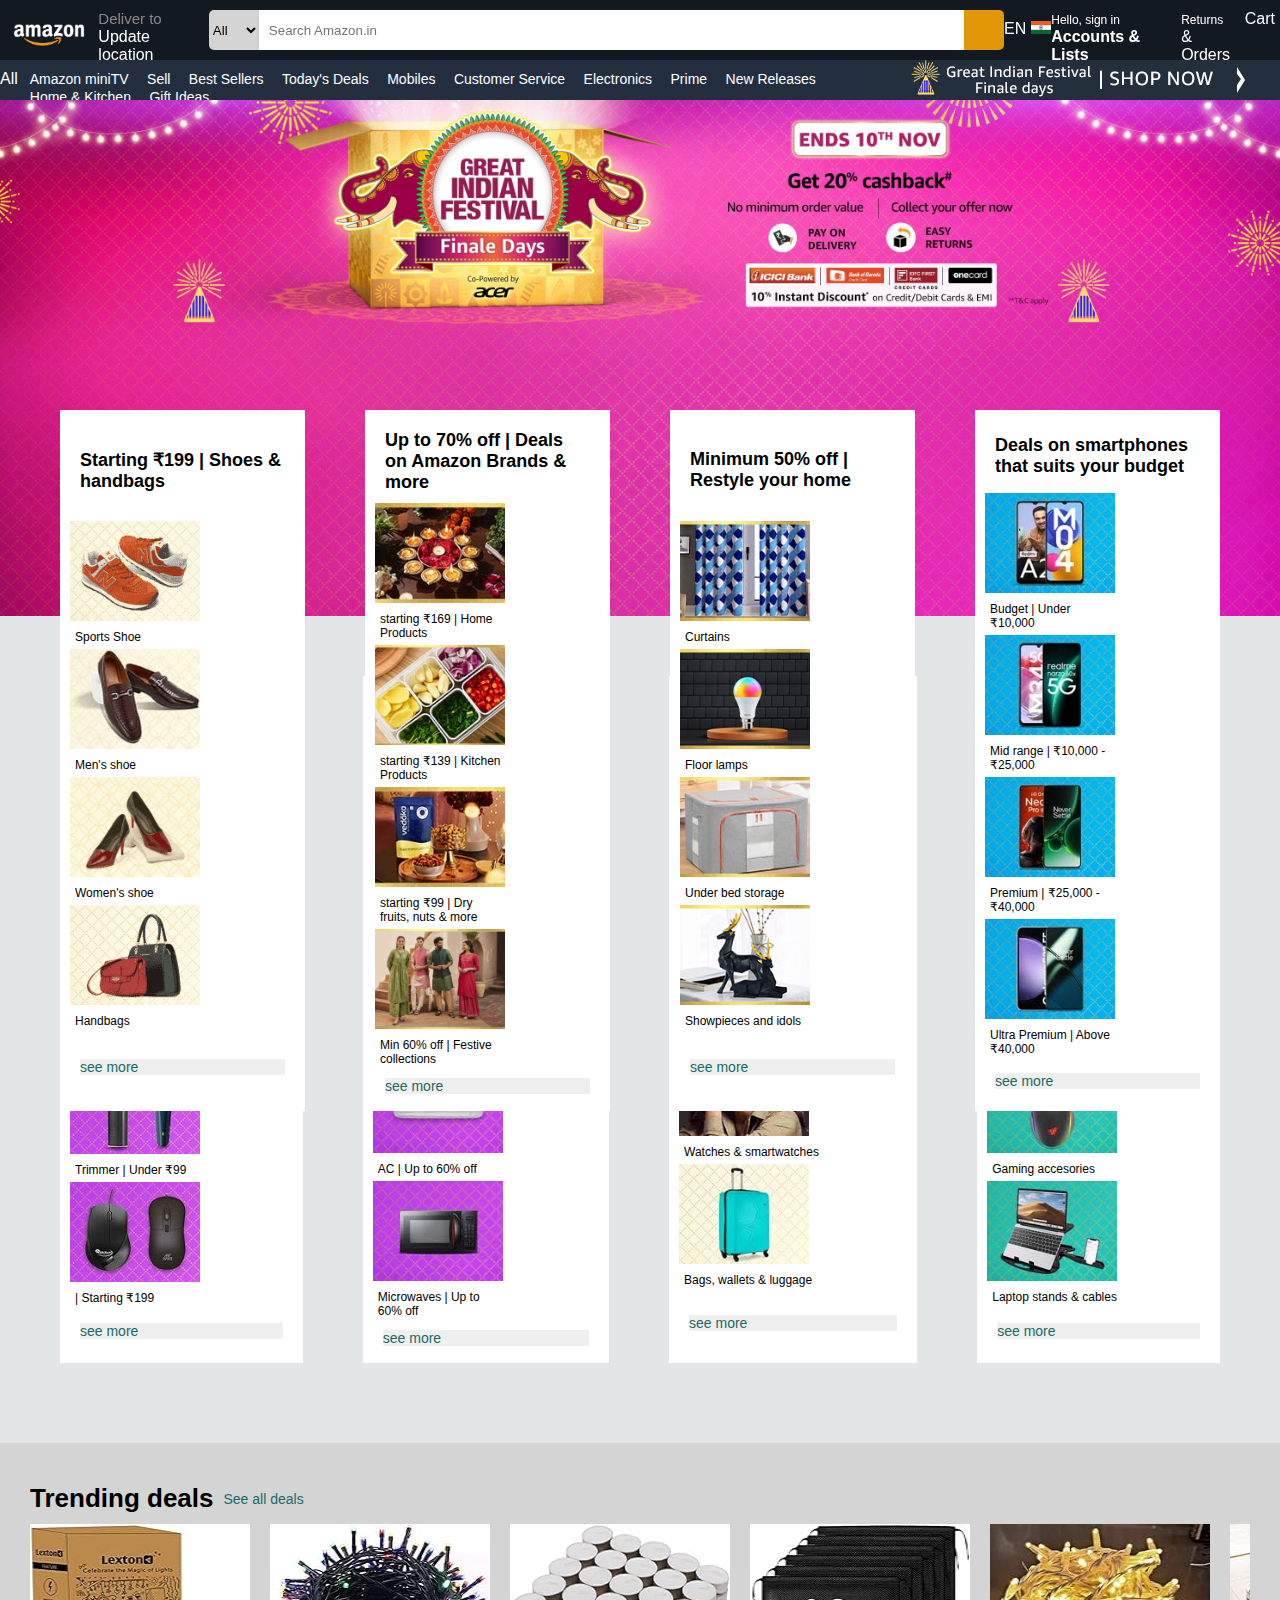
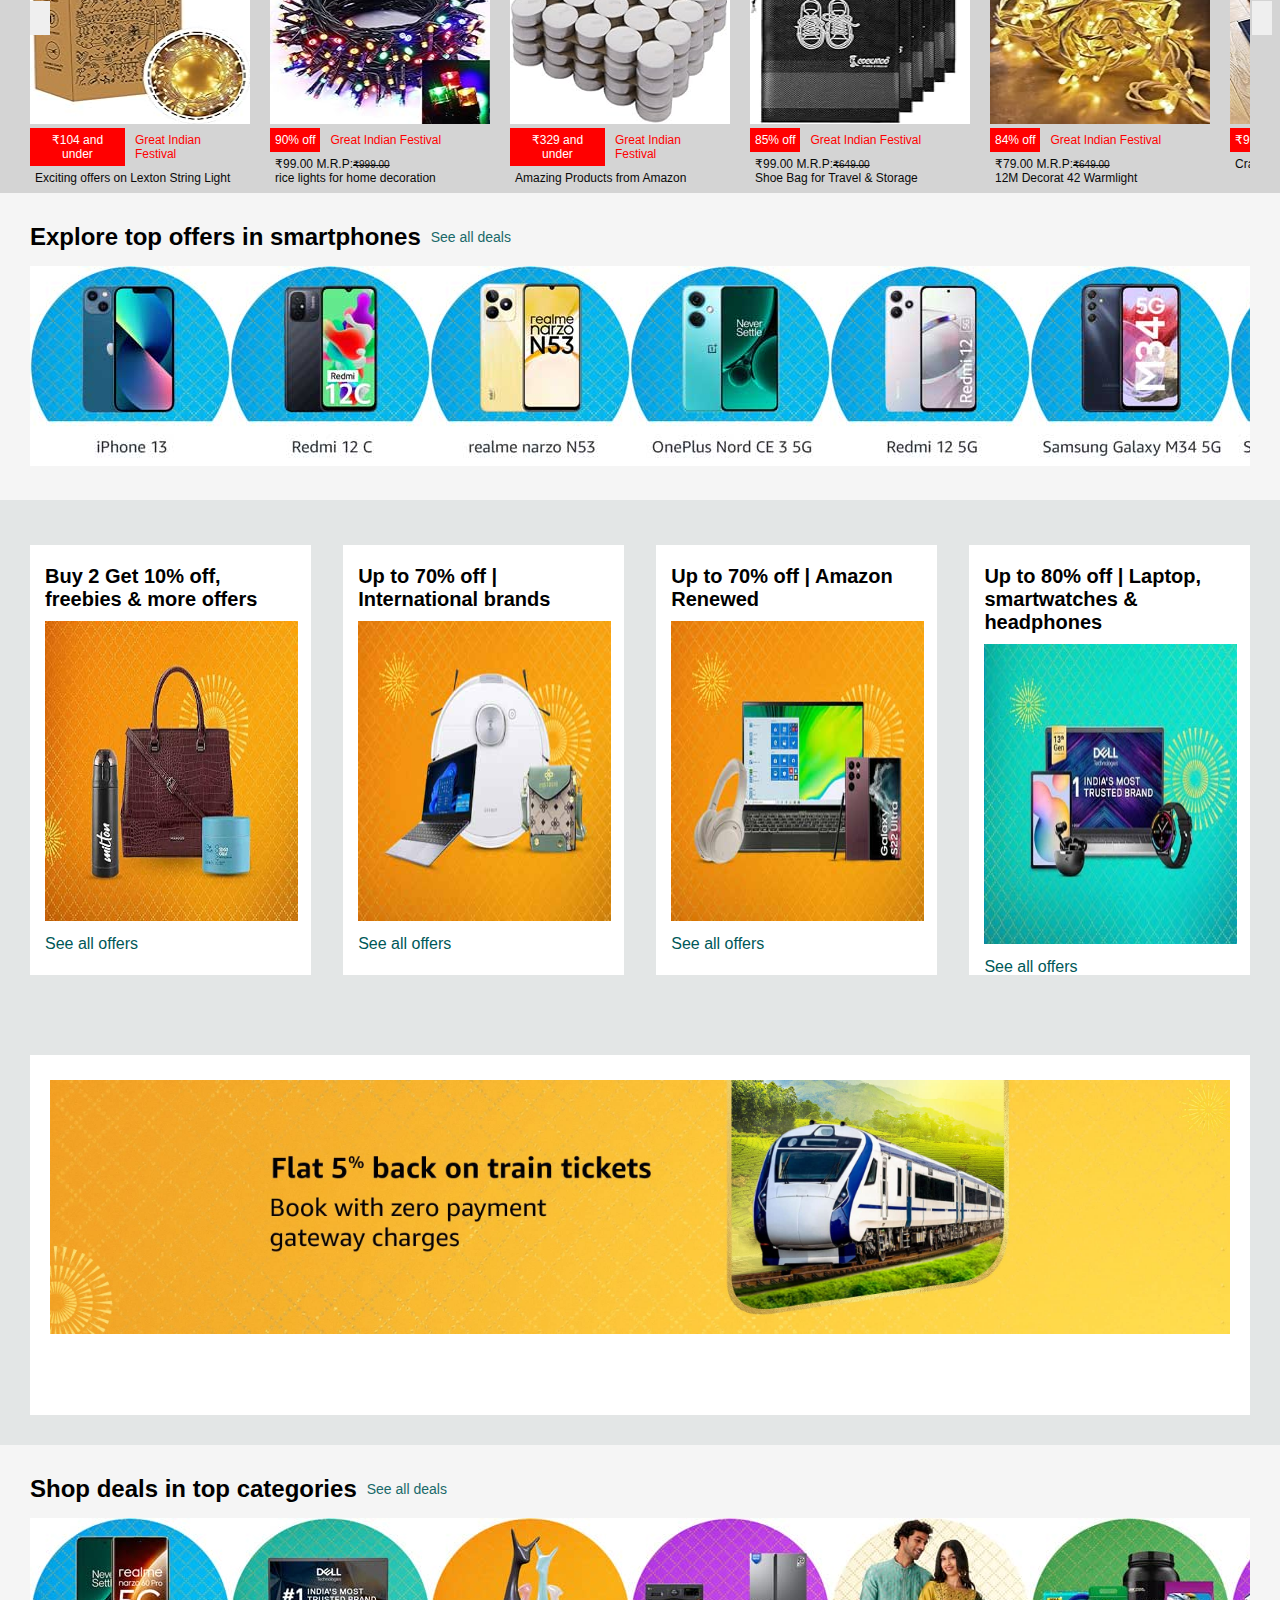
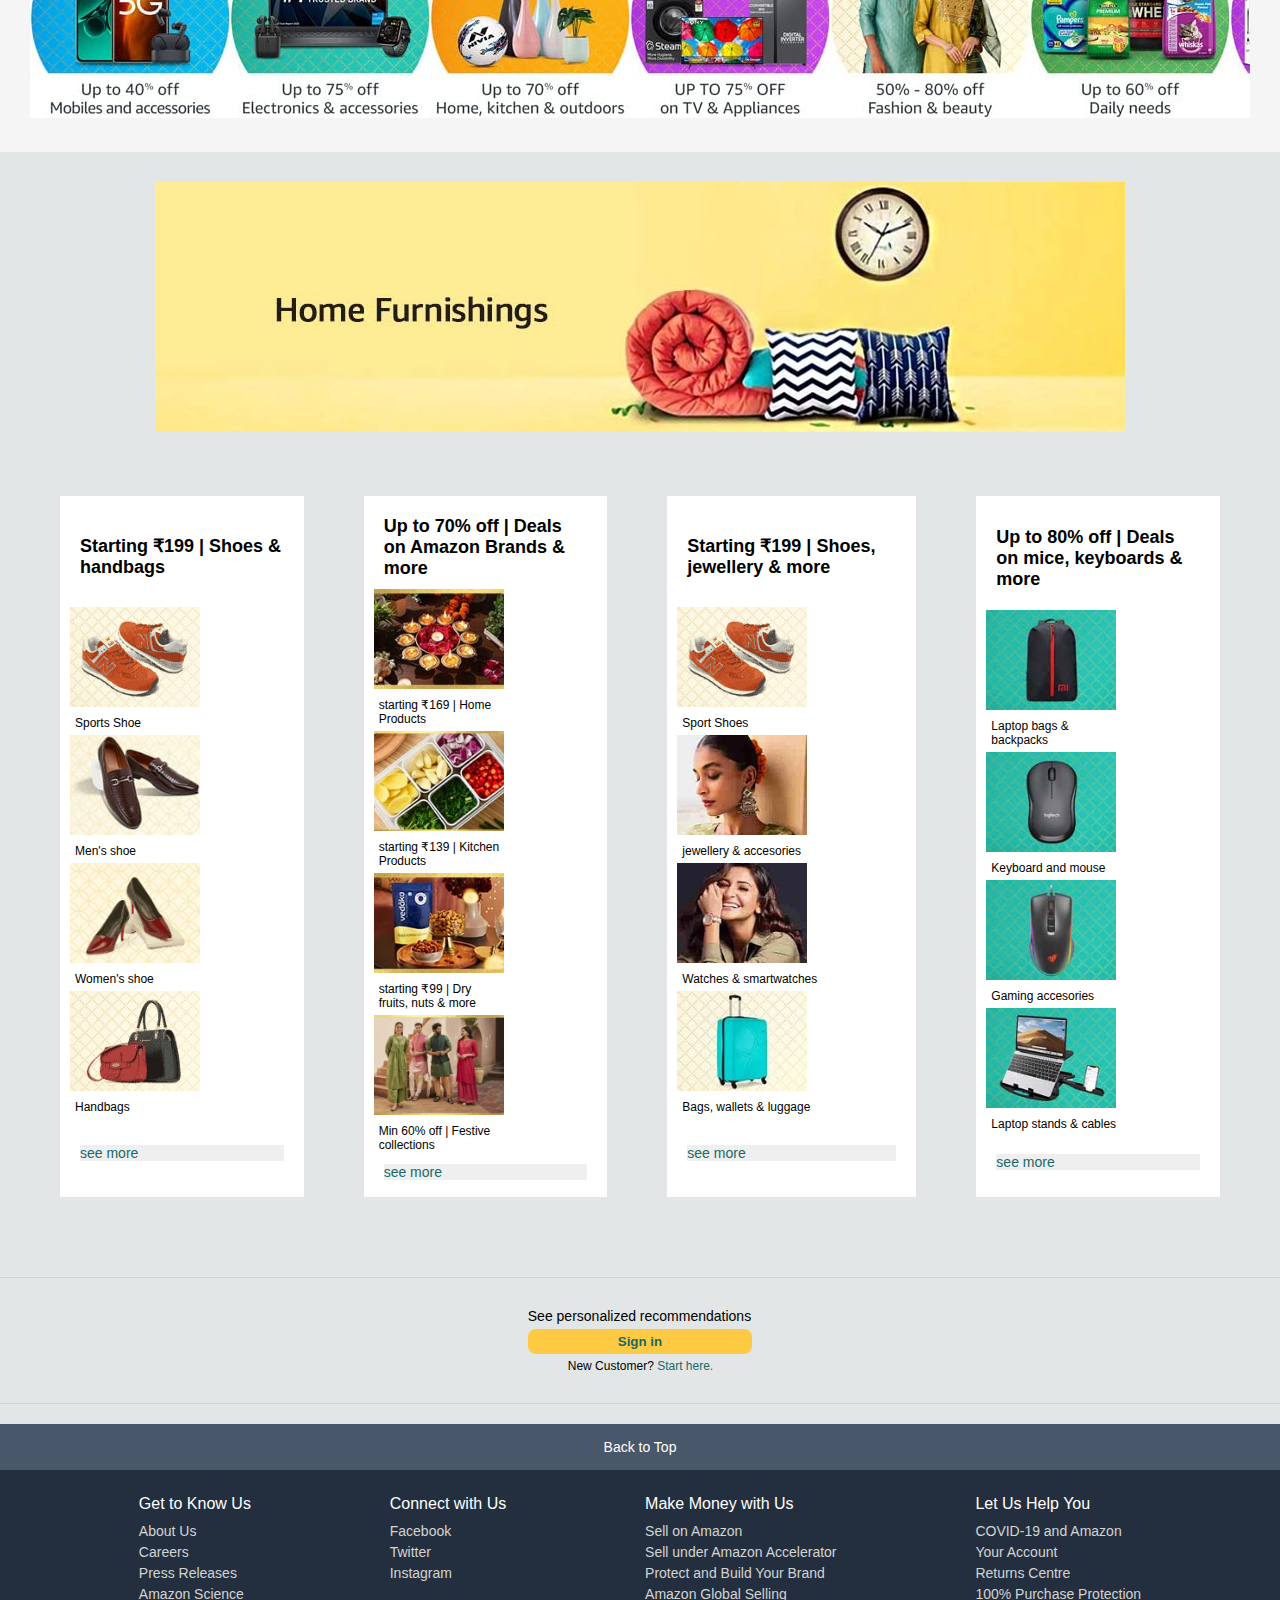
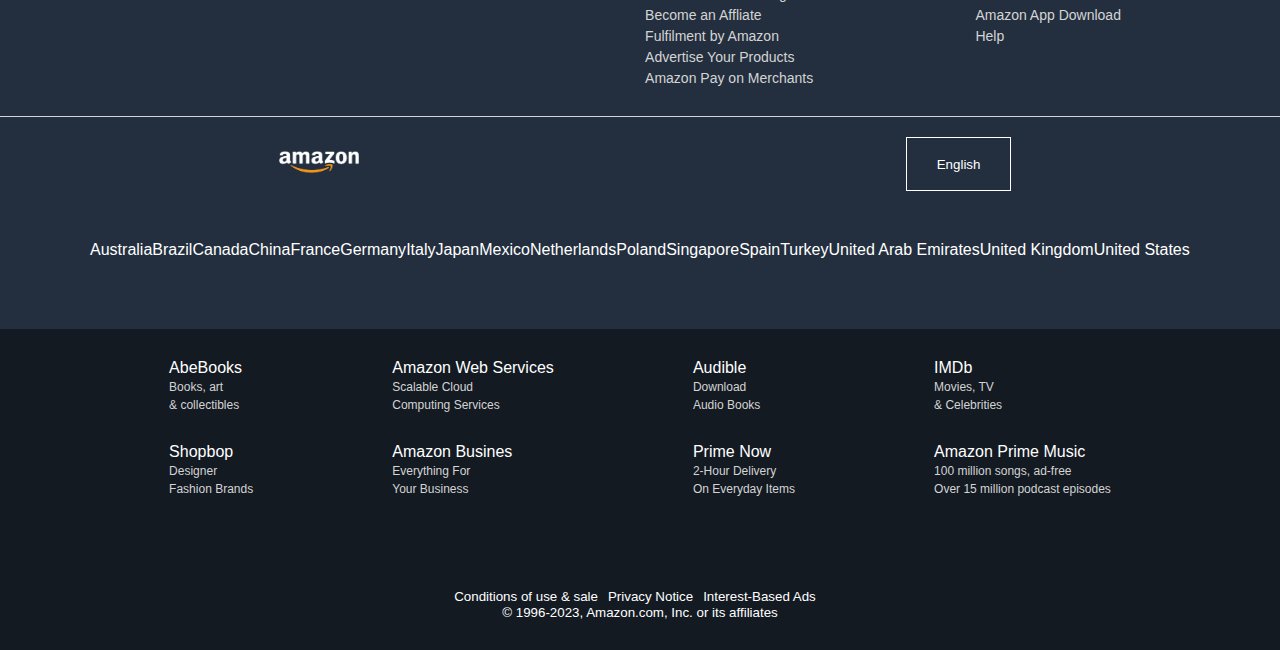
<file: index.html>
<!DOCTYPE html>
<html lang="en">
<head>
    <meta charset="UTF-8">
    <meta name="viewport" content="width=device-width, initial-scale=1.0">
    <title>Online Shopping Site in India:Shop Now</title>
    <link rel="stylesheet" href="https://cdnjs.cloudflare.com/ajax/libs/font-awesome/6.4.2/css/all.min.css" integrity="sha512-z3gLpd7yknf1YoNbCzqRKc4qyor8gaKU1qmn+CShxbuBusANI9QpRohGBreCFkKxLhei6S9CQXFEbbKuqLg0DA==" crossorigin="anonymous" referrerpolicy="no-referrer" />
    <link rel="icon" href="img/logo-favicon.png" />
    <link rel="stylesheet" href="style.css" />
 
</head>
<body>
    <header>
        <section id="header">
            <div class="header-container">
                <div class="logo border">
                    <h1><a href="#"><img src="img/amazon_logo.png" alt="Amazon Logo"/></a></h1>
                </div>
                <div class="address-container border">
                    <div class="add-icon">
                        <i class="fa-solid fa-location-dot"></i>                        
                    </div> 
                    <div>
                        <small>Deliver to</small>
                        <p>Update location</p>
                    </div>
                </div>
                <div class="search-cont">
                    <select>
                        <option>All</option>
                        <option>All Categories</option>
                        <option>Alexa Skills</option>
                        <option>Amazon Devices</option>
                        <option>Amazon Fashion</option>
                        <option>Amazon Pharmacy</option>
                        <option>Appliances</option>
                        <option>Apps & Games</option>
                        <option>Audible Audiobooks</option>
                        <option>Baby</option>
                        <option>Beauty</option>
                        <option>Books</option>
                        <option>Cars & Motorbike</option>
                        <option>Clothing & Accessories</option>
                        <option>Electronics</option>
                        <option>Furnitures</option>
                        <option>Garden & Outdoors</option>
                        <option>Gift Cards</option>
                        <option>Grocery & Gourmet Foods</option>
                        <option>Health & Personal Care</option>
                        <option>Home & Kitchen</option>
                        <option>Industrial & Scientific</option>
                        <option>Jewellery</option>
                        <option>Kindle Store</option>
                        <option>Luggage & Bags</option>
                        <option>Luxury Beauty</option>
                        <option>Movies & TV Shows</option>
                        <option>Music</option>
                        <option>Musical Instruments</option>
                        <option>Office Products</option>
                        <option>Pet Supplies</option>
                        <option>Prime Video</option>
                        <option>Shoes & Handbags</option>
                        <option>Software</option>
                        <option>Sports, Fitness & Outdoors</option>
                        <option>Subscribe & Save</option>
                        <option>Tools & Home Improvement</option>
                        <option>Tools & Games</option>
                        <option>Under ₹500</option>
                        <option>Video Games</option>
                        <option>Watches</option>
                    </select>
                    <input type="text" placeholder="Search Amazon.in" />
                    <div class="search-icon">
                        <i class="fas fa-search"></i>
                    </div>
                </div>
                <div class="lang-cont">
                    <p>EN</p>
                    <div class="lang-img">
                        <img src="img/Flag.png" alt="Indian Flag" /> <i class="fa-solid fa-caret-down"></i>
                    </div>
                </div>
                
                <div class="sign-in-cont" id="signInCont">
                    <p><span>Hello, sign in</span></p>
                    <p class="box1">Accounts & Lists <i class="fa-solid fa-caret-down"></i></p>
                </div>
                <div class="return-cont">
                    <p><span>Returns</span></p>
                    <p class="box1">& Orders</p>
                </div>
                <div class="cart-cont">
                    <i class="fa-solid fa-cart-shopping"></i>
                    <P>Cart</P>
                </div>
            </div>
        </section>
    </header>
<!-- ---------------Navbar----------------- -->
    <section id="navbar">
        <div class="wrapper">
            <div class="panel">
                <div class="panel-all" id="open_nav_sidebar">
                    <i class="fa-solid fa-bars"></i>
                    All
                </div>
                <div class="panel-ops">
                    <a href="#">Amazon miniTV</a>
                    <a href="#">Sell</a>
                    <a href="#">Best Sellers</a>
                    <a href="#">Today's Deals</a>
                    <a href="#">Mobiles</a>
                    <a href="#">Customer Service</a>
                    <a href="#">Electronics</a>
                    <a href="#">Prime</a>
                    <a href="#">New Releases</a>
                    <a href="#">Home & Kitchen</a>
                    <a href="#">Gift Ideas</a>
                </div>
                <div class="panel-img">
                    <a href="#"><img src="img/Offers.jpg" alt="Offer" /></a>
                </div>
            </div>
        </div>
    </section>
<!-- -----------------------Sidebar Navigation---------------- -->
    <div class="sidebar_nav_cont" id="sidebar_nav_cont_id">
        <div class="sidebar_left">
            <div class="sidebar_top">
                <i class="fa-solid fa-circle-user"></i>
                <h2>Hello,sign in</h2>
            </div>
            <div class="sidebar_wrap">
                <div class="sidebar_items">
                    <h2>Trending</h2>
                    <p>Best Sellers</p>
                    <p>New Releases</p>
                    <p>Movers and Shakers</p>
                </div>
                <div class="sidebar_items">
                    <h2>Digital Content And Devices</h2>
                    <p>Echo & Alex</p>
                    <p>Fire TV</p>
                    <p>Kindle E-Readers & eBooks</p>
                    <p>Audible Audiobooks</p>
                    <p>Amazon Prime Video</p>
                    <p>Amazon Prime Music</p>
                </div>
                <div class="sidebar_items">
                    <h2>Shop By Category</h2>
                    <p>Mobiles, Computers</p>
                    <p>TV, Appliances, Electronics</p>
                    <p>Men's Fashion</p>
                    <p>Women's Fashion</p>
                    <p>See All</p>
                </div>
                <div class="sidebar_items">
                    <h2>Program & Features</h2>
                    <p>Gift Cards & Mobile Recharges</p>
                    <p>Amazon Launchpad</p>
                    <p>Handloom and Handicrafts</p>
                    <p>Flight Tickets</p>
                    <p>See All</p>
                </div>
                <div class="sidebar_items">
                    <h2>Help & Settings</h2>
                    <p>Your Account</p>
                    <p>Customer Service</p>
                    <p>Sign in</p>
                </div>
            </div>
        </div>
        <button id="close_navbar">
            <i class="fa-solid fa-xmark"></i>
        </button>
    </div>

<!----------------------- hero section ------------------------>
<!-- ------------------------image slider---------------> 
    <section id="hero-sec">
        <div class="image-cont">
            <div class="image-list">
                <div class="image-item">
                    <img src="img/Background 1.jpg" alt="Background 1"/>
                </div>
                <div class="image-item">
                    <img src="img/Background 2.jpg" alt="Background 2"/>
                </div>
                <div class="image-item">
                    <img src="img/Background 3.jpg" alt="Background 3"/>
                </div>
                <div class="image-item">
                    <img src="img/Background 4.jpg" alt="Background 4"/>
                </div>
                <div class="image-item">
                    <img src="img/Background 5.jpg" alt="Background 5"/>
                </div>
                <div class="image-item">
                    <img src="img/Background 6.jpg" alt="Background 6"/>
                </div>
                <div class="image-item">
                    <img src="img/Background 7.jpg" alt="Background 7"/>
                </div>
            </div>

            <div class="img-btn">
                <button class="slider-btn" id="slide_left"><i class="fa-solid fa-chevron-left"></i></button>
                <button class="slider-btn" id="slide_right"><i class="fa-solid fa-chevron-right"></i></button>
            </div>
        </div>
    </section>

    <!-- -------------------PRODUCT SECTION---------------- -->
    <main>
    <section id="products">
        <div class="products-up">
        <div class="product-cont">
            <div class="box1">
                <h2>Starting ₹199 | Shoes & handbags</h2>
                <div class="prod_cont">
                    <div class="prod_box">
                        <img src="img/Sports Shoe.jpg" alt="Sports Shoe"/>
                        <p>Sports Shoe</p>
                    </div>
                    <div class="prod_box">
                        <img src="img/Men's Shoe.jpg" alt="Men's Shoe"/>
                        <p>Men's shoe</p>
                    </div>
                    <div class="prod_box">
                        <img src="img/Women's shoes.jpg" alt="Women's Shoe">
                        <p>Women's shoe</p>
                    </div>
                    <div class="prod_box">
                        <img src="img/Handbags.jpg" alt="HandBags"/>
                        <p>Handbags</p>
                    </div>
                </div>
                <button class="prod_btn">see more</button>
            </div>
            <div class="box1">
                <h2>Up to 70% off | Deals on Amazon Brands & more</h2>
                <div class="prod_cont">
                    <div class="prod_box">
                        <img src="img/Home Products.jpg" alt="Home Products"/>
                        <p>starting ₹169 | Home <br/> Products</p>
                    </div>
                    <div class="prod_box">
                        <img src="img/Kitchen Products.jpg" alt="Kitchen Products"/>
                        <p>starting ₹139 | Kitchen <br/> Products</p>
                    </div>
                    <div class="prod_box">
                        <img src="img/Dry Fruits.jpg" alt="Dry Fruits">
                        <p>starting ₹99 | Dry <br/> fruits, nuts & more</p>
                    </div>
                    <div class="prod_box">
                        <img src="img/Festive Collection.jpg" alt="Festive Collection"/>
                        <p>Min 60% off | Festive <br/> collections</p>
                    </div>
                </div>
                <button class="prod_btn">see more</button>
            </div>
            <div class="box1">
                <h2>Minimum 50% off | Restyle your home</h2>
                <div class="prod_cont">
                    <div class="prod_box">
                        <img src="img/Curtains.jpg" alt="Curtains"/>
                        <p>Curtains</p>
                    </div>
                    <div class="prod_box">
                        <img src="img/Floor lamps.jpg" alt="Floor lamps"/>
                        <p>Floor lamps</p>
                    </div>
                    <div class="prod_box">
                        <img src="img/under bed storage.jpg" alt="Under Bed Storage">
                        <p>Under bed storage</p>
                    </div>
                    <div class="prod_box">
                        <img src="img/Showpieces and idols.jpg" alt="Showpieces and Idols"/>
                        <p>Showpieces and idols</p>
                    </div>
                </div>
                <button class="prod_btn">see more</button>
            </div>
            <div class="box1">
                <h2>Deals on smartphones that suits your budget</h2>
                <div class="prod_cont">
                    <div class="prod_box">
                        <img src="img/Mobile1.jpg" alt="Mobile"/>
                        <p>Budget | Under <br/>₹10,000</p>
                    </div>
                    <div class="prod_box">
                        <img src="img/Mobile2.jpg" alt="Mobile"/>
                        <p>Mid range | ₹10,000 - <br/>₹25,000</p>
                    </div>
                    <div class="prod_box">
                        <img src="img/Mobile3.jpg" alt="Mobile"/>
                        <p>Premium | ₹25,000 - <br/>₹40,000</p>
                    </div>
                    <div class="prod_box">
                        <img src="img/Mobile4.jpg" alt="Mobile"/>
                        <p>Ultra Premium | Above<br/>₹40,000</p>
                    </div>
                </div>
                <button class="prod_btn">see more</button>
            </div>
        </div>
        </div>
    <!-- 2 -->
        <div class="product-cont product-Background">
            <div class="box1">
                <h2>Books, Toys, Grooming and gaming | Starting ₹99</h2>
                <div class="prod_cont">
                    <div class="prod_box">
                        <img src="img/Children book.jpg" alt="Childrens book"/>
                        <p>Childrens book |<br/> Starting ₹99</p>
                    </div>
                    <div class="prod_box">
                        <img src="img/Soft Toys.jpg" alt="Soft toys"/>
                        <p>Soft toys | Under ₹99</p>
                    </div>
                    <div class="prod_box">
                        <img src="img/Trimmer.jpg" alt="Trimmer">
                        <p>Trimmer | Under ₹99</p>
                    </div>
                    <div class="prod_box">
                        <img src="img/Accessories.jpg" alt="Gaming Accessories"/>
                        <p>| Starting ₹199</p>
                    </div>
                </div>
                <button class="prod_btn">see more</button>
            </div>
            <div class="box1">
                <h2>Up to 60% off | Top offers on home appliances</h2>
                <div class="prod_cont">
                    <div class="prod_box">
                        <img src="img/Refrigerators.jpg" alt="Refrigerators"/>
                        <p>Refrigerators | Up to <br/> 60% off</p>
                    </div>
                    <div class="prod_box">
                        <img src="img/Washing Machine.jpg" alt="Washing Machine"/>
                        <p>Washing Machine | Up to <br/> 65% off</p>
                    </div>
                    <div class="prod_box">
                        <img src="img/AC.jpg" alt="Air Conditioner">
                        <p>AC | Up to 60% off</p>
                    </div>
                    <div class="prod_box">
                        <img src="img/Oven.jpg" alt="Microwave Oven"/>
                        <p>Microwaves | Up to <br/> 60% off</p>
                    </div>
                </div>
                <button class="prod_btn">see more</button>
            </div>
            <div class="box1">
                <h2>Starting ₹199 | Shoes,<br/>jewellery & more</h2>
                <div class="prod_cont">
                    <div class="prod_box">
                        <img src="img/Sports Shoe.jpg" alt="Sports Shoe"/>
                        <p>Sport Shoes</p>
                    </div>
                    <div class="prod_box">
                        <img src="img/Jewel.jpg" alt="Jewellery"/>
                        <p>jewellery & accesories</p>
                    </div>
                    <div class="prod_box">
                        <img src="img/Watch.jpg" alt="Watch">
                        <p>Watches & smartwatches</p>
                    </div>
                    <div class="prod_box">
                        <img src="img/Trolley.jpg" alt="Bags"/>
                        <p>Bags, wallets & luggage</p>
                    </div>
                </div>
                <button class="prod_btn">see more</button>
            </div>
            <div class="box1">
                <h2>Up to 80% off | Deals on mice, keyboards & more</h2>
                <div class="prod_cont">
                    <div class="prod_box">
                        <img src="img/Laptop bag.jpg" alt="Laptop Bag"/>
                        <p>Laptop bags & <br/>backpacks</p>
                    </div>
                    <div class="prod_box">
                        <img src="img/Mouse.jpg" alt="Mouse"/>
                        <p>Keyboard and mouse</p>
                    </div>
                    <div class="prod_box">
                        <img src="img/Mouse 2.jpg" alt="Mouse"/>
                        <p>Gaming accesories</p>
                    </div>
                    <div class="prod_box">
                        <img src="img/Laptop Stand.jpg" alt="Laptop stands"/>
                        <p>Laptop stands & cables</p>
                    </div>
                </div>
                <button class="prod_btn">see more</button>
            </div>
        </div>
    </section>

    <!-- ----------------trending deals---------------- -->
    <section id="trending_deals">
        <div class="trnd_head">
            <h2>Trending deals</h2>
            <button class="trnd_btn">See all deals</button>
        </div>

        <div class="trnd_prod_cont">
            <div class="trnd_btn">
                <button id="trnd_btn_left">
                    <i class="fa-solid fa-chevron-left"></i>
                </button>
                <button id="trnd_btn_right">
                    <i class="fa-solid fa-chevron-right"></i>
                </button>
            </div>
            <div class="trnd_prod_list">
                <div class="trnd_prod_item">
                    <a href="#"><img src="img/Light.jpg" alt="Stirng Light"/></a>
                    <div class="trnd_disc">
                        <button> ₹104 and under</button>
                        <p>Great Indian Festival</p>
                    </div>
                    <p>Exciting offers on Lexton String Light</p>
                </div>
                <div class="trnd_prod_item">
                    <a href="#"><img src="img/Trnd_light 1.jpg" alt="Rice Light"/></a>
                    <div class="trnd_disc">
                        <button> 90% off</button>
                        <p>Great Indian Festival</p>
                    </div>
                    <p>₹99.00 <span>M.R.P:<small>₹999.00</small></span><br>
                        rice lights for home decoration
                    </p>
                </div>
                <div class="trnd_prod_item">
                    <a href="#"><img src="img/Trnd_candle.jpg" alt="Candle"/></a>
                    <div class="trnd_disc">
                        <button> ₹329 and under</button>
                        <p>Great Indian Festival</p>
                    </div>
                    <p>Amazing Products from Amazon</p>
                </div>
                <div class="trnd_prod_item">
                    <a href="#"><img src="img/Trnd_Shoecover.jpg" alt="Shoe Cover"/></a>
                    <div class="trnd_disc">
                        <button> 85% off</button>
                        <p>Great Indian Festival</p>
                    </div>
                    <p>₹99.00 <span>M.R.P:<small>₹649.00</small></span><br>
                        Shoe Bag for Travel & Storage
                    </p>
                </div>
                <div class="trnd_prod_item">
                    <a href="#"><img src="img/Trnd_light 2.jpg" alt="Decorative Light"/></a>
                    <div class="trnd_disc">
                        <button> 84% off</button>
                        <p>Great Indian Festival</p>
                    </div>
                    <p>₹79.00 <span>M.R.P:<small>₹649.00</small></span><br>
                        12M Decorat 42 Warmlight
                    </p>
                </div>
                <div class="trnd_prod_item">
                    <a href="#"><img src="img/Trnd_mat.jpg" alt="Floor Mat"/></a>
                    <div class="trnd_disc">
                        <button>₹99</button>
                        <p>Great Indian Festival</p>
                    </div>
                    <p>Crazy Deals on Status Door Mat</p>
                </div>
                <div class="trnd_prod_item">
                    <a href="#"><img src="img/Trnd_Rangoli.jpg" alt="Rangoli"/></a>
                    <div class="trnd_disc">
                        <button> 67% off</button>
                        <p>Great Indian Festival</p>
                    </div>
                    <p>₹199.00 <span>M.R.P:<small>₹599.00</small></span><br>
                    CraftVatika 12 Rangoli Colour Powder</p>
                </div>
                <div class="trnd_prod_item">
                    <a href="#"><img src="img/Trnd_Presto.jpg" alt="Presto"/></a>
                    <div class="trnd_disc">
                        <button> 40% off</button>
                        <p>Great Indian Festival</p>
                    </div>
                    <p>₹289.00 <span>M.R.P:<small>₹480.00</small></span><br>
                    Amazon Brand - Presto!</p>
                </div>
                <div class="trnd_prod_item">
                    <a href="#"><img src="img/Trnd_light 3.jpg" alt="Philips LEDs"/></a>
                    <div class="trnd_disc">
                        <button> 42% off</button>
                        <p>Great Indian Festival</p>
                    </div>
                    <p>₹209.00 <span>M.R.P:<small>₹360.00</small></span><br>
                    PHILIPS Starlit 12 Meter 72 LEDs</p>
                </div>
                <div class="trnd_prod_item">
                    <a href="#"><img src="img/Trnd_light 4.jpg" alt="Curtain String"/></a>
                    <div class="trnd_disc">
                        <button> 85% off</button>
                        <p>Great Indian Festival</p>
                    </div>
                    <p>₹309.00 <span>M.R.P:<small>₹1,990.00</small></span><br>
                    Quace 12 Stars Curtain String</p>
                </div>
                <div class="trnd_prod_item">
                    <a href="#"><img src="img/Trnd_Watch.jpg" alt="Smart Watch"/></a>
                    <div class="trnd_disc">
                        <button>Up to 65% 0ff</button>
                        <p>Great Indian Festival</p>
                    </div>
                    <p>Lowest Price on Fastrack Smartwatches</p>
                </div>
                <div class="trnd_prod_item">
                    <a href="#"><img src="img/Trnd_light 5.jpg" alt="Curtain Light"/></a>
                    <div class="trnd_disc">
                        <button> 83% off</button>
                        <p>Great Indian Festival</p>
                    </div>
                    <p>₹349.00 <span>M.R.P:<small>₹2,000.00</small></span><br>
                    Quace 12 Diyas Curtain Light</p>
                </div>
                <div class="trnd_prod_item">
                    <a href="#"><img src="img/Trnd_Rangoli.jpg" alt="Rangoli Powder"/></a>
                    <div class="trnd_disc">
                        <button> 74% off</button>
                        <p>Great Indian Festival</p>
                    </div>
                    <p>₹158.00 <span>M.R.P:<small>₹599.00</small></span><br>
                    Ascension Rangoli Powder</p>
                </div>
                <div class="trnd_prod_item">
                    <a href="#"><img src="img/Trnd_light 6.jpg" alt="Light"/></a>
                    <div class="trnd_disc">
                        <button> 75% off</button>
                        <p>Great Indian Festival</p>
                    </div>
                    <p>₹499.00 <span>M.R.P:<small>₹1,999.00</small></span><br>
                    Diwali Light</p>
                </div>
                <div class="trnd_prod_item">
                    <a href="#"><img src="img/Trnd_Pillow.jpg" alt="Pillow"/></a>
                    <div class="trnd_disc">
                        <button> 60% off</button>
                        <p>Great Indian Festival</p>
                    </div>
                    <p>₹329.00 <span>M.R.P:<small>₹819.00</small></span><br>
                    Recron Certified Dream Pillow</p>
                </div>
                 <div class="trnd_prod_item">
                    <a href="#"><img src="img/Trnd_light 7.jpg" alt="Light"/></a>
                    <div class="trnd_disc">
                        <button> 87% off</button>
                        <p>Great Indian Festival</p>
                    </div>
                    <p>₹251.00 <span>M.R.P:<small>₹1,999.00</small></span><br>
                    Light for home decoration </p>
                </div>
                <div class="trnd_prod_item">
                    <a href="#"><img src="img/Trnd_light 8.jpg" alt="Light"/></a>
                    <div class="trnd_disc">
                        <button> 82% off</button>
                        <p>Great Indian Festival</p>
                    </div>
                    <p>₹369.00 <span>M.R.P:<small>₹1,990.00</small></span><br>
                    Deepavali decoration light</p>
                </div>
                <div class="trnd_prod_item">
                    <a href="#"><img src="img/Trnd_Tissue.jpg" alt="Tissue"/></a>
                    <div class="trnd_disc">
                        <button> 61% off</button>
                        <p>Great Indian Festival</p>
                    </div>
                    <p>₹149.00 <span>M.R.P:<small>₹380.00</small></span><br>
                    Box Facial Tissues Pack of 4</p>
                </div>
                <div class="trnd_prod_item">
                    <a href="#"><img src="img/Trnd_Presto 2.jpg" alt="Washing Detergent"/></a>
                    <div class="trnd_disc">
                        <button> 53% off</button>
                        <p>Great Indian Festival</p>
                    </div>
                    <p>₹469.00 <span>M.R.P:<small>₹1,000.00</small></span><br>
                    Presto Total Wash Detergent</p>
                </div>
                <div class="trnd_prod_item">
                    <a href="#"><img src="img/Trnd_light 9.jpg" alt="Light"/></a>
                    <div class="trnd_disc">
                        <button> 80% off</button>
                        <p>Great Indian Festival</p>
                    </div>
                    <p>₹399.00 <span>M.R.P:<small>₹1,999.00</small></span><br>
                    Diwali lights for home decoration</p>
                </div>

            </div>
        </div>
    </section>

<!-- ----------------------offer section---------------- -->
    <section id="offer-sec">
        <div class="offer_head">
            <h2>Explore top offers in smartphones</h2>
            <button class="offr_btn">See all deals</button>
        </div>
        <div class="offr_sec_cont">
            <div class="offer_btn">
                <button id="offer_btn_left">
                    <i class="fa-solid fa-chevron-left"></i>
                </button>
                <button id="offer_btn_right">
                    <i class="fa-solid fa-chevron-right"></i>
                </button>
            </div>
            <div class="offr_img_cont">
                <div class="offer-img">
                    <a href="product.html"><img src="img/Offer_iPhone13.jpg" alt="iPhone 13"/></a>
                </div>
                <div class="offer-img">
                    <a href="#"><img src="img/Redmi 12 C.jpg" alt="Redmi 12 C"/></a>
                </div>
                <div class="offer-img">
                    <a href="#"><img src="img/Offer_realme.jpg" alt="Realme Narzo N53"/></a>
                </div>
                <div class="offer-img">
                    <a href="#"><img src="img/Offer_Oneplus.jpg" alt="OnePlus Nord CE 3 5G"/></a>
                </div>
                <div class="offer-img">
                    <a href="#"><img src="img/Offer_Redmi.jpg" alt="Redmi 12 5G"/></a>
                </div>
                <div class="offer-img">
                    <a href="#"><img src="img/Offer_Samsung1.jpg" alt="Samsung Galaxy M34 5G"/></a>
                </div>
                <div class="offer-img">
                    <a href="#"><img src="img/Offer_Samsung2.jpg" alt="Samsung Galaxy M14 5G"/></a>
                </div>
                <div class="offer-img">
                    <a href="#"><img src="img/Offer_Oneplus.2jpg.jpg" alt="OnePlus 11 5G"/></a>
                </div>
                <div class="offer-img">
                    <a href="#"><img src="img/Offer_Redmi.2jpg.jpg" alt="Redmi A2"/></a>
                </div>
                <div class="offer-img">
                    <a href="#"><img src="img/Offer_Iqoo.jpg" alt="iQOO Neo 7 Pro 5g"/></a>
                </div>
                <div class="offer-img">
                    <a href="#"><img src="img/Offer_tecno.jpg" alt="Tecno Pova 5 Pro 5g"/></a>
                </div>
                <div class="offer-img">
                    <a href="#"><img src="img/Offer_realme2.jpg" alt="Realme Narzo 60 5G"/></a>
                </div>
                <div class="offer-img">
                    <a href="#"><img src="img/Offer_Itel.jpg" alt="Itel P55 5G"/></a>
                </div>
                <div class="offer-img">
                    <a href="#"><img src="img/Offer_Lava.jpg" alt="Lava Agni 2 5G"/></a>
                </div>
                <div class="offer-img">
                    <a href="#"><img src="img/Offer_Samsung3.jpg" alt="Samsung Galaxy A34 5G"/></a>
                </div>
                <div class="offer-img">
                    <a href="#"><img src="img/Offer_Honor.jpg" alt="Honor 90 5G"/></a>
                </div>
            </div>
        </div>
    </section>

<!-- ----------------offer box---------------- -->
    <section id="shop_section">
        <div class="box1 box">
            <h2>Buy 2 Get 10% off, freebies & more offers</h2>
            <div class="box-img">
                <a href="product.html "><img src="img/box1.jpg" alt="Offer Img"/></a>
            </div>
            <p>See all offers</p>
        </div>
        <div class="box2 box">
            <h2>Up to 70% off | <br/> International brands</h2>
            <div class="box-img">
                <a href="#"><img src="img/box2.jpg" alt="Offer Img"/></a>
            </div>
            <p>See all offers</p>
        </div>
        <div class="box3 box">
            <h2>Up to 70% off | Amazon <br/> Renewed</h2>
            <div class="box-img">
                <a href="#"><img src="img/box3.jpg" alt="Offer Img"/></a>
            </div>
            <p>See all offers</p>
        </div>
        <div class="box1 box">
            <h2>Up to 80% off | Laptop, <br/> smartwatches & headphones</h2>
            <div class="box-img">
                <a href="#"><img src="img/box4.jpg" alt="Offer Img"/></a>
            </div>
            <p>See all offers</p>
        </div>
    </section>

<!-- AD -->
    <section id="ad">
        <div class="ad_cont">
            <div class="ad-img">
                <a href="product.html"><img src="img/Ad1.jpg" alt="Ad on Train Ticket Booking"></a>
            </div>
        </div>
    </section>

<!-- ------------------------offer section 2------------- -->
    <section id="offer-sec">
        <div class="offer_head">
            <h2>Shop deals in top categories</h2>
            <button class="offr_btn">See all deals</button>
        </div>
        <div class="offr_sec_cont">
            <div class="offer_btn">
                <button id="offer_btn_left2">
                    <i class="fa-solid fa-chevron-left"></i>
                </button>
                <button id="offer_btn_right2">
                    <i class="fa-solid fa-chevron-right"></i>
                </button>
            </div>
            <div class="offr_img_cont2">
                <div class="offer-img size">
                    <a href="product.html"><img src="img/offer1.jpg" alt="Eyeliner"/></a>
                </div>
                <div class="offer-img size">
                    <a href="#"><img src="img/offer2.jpg" alt="Sunscreen"/></a>
                </div>
                <div class="offer-img size">
                    <a href="#"><img src="img/offer3.jpg" alt="Mascara"/></a>
                </div>
                <div class="offer-img size">
                    <a href="#"><img src="img/offer4.jpg" alt="Sunscreen"/></a>
                </div>
                <div class="offer-img size">
                    <a href="#"><img src="img/offer5.jpg" alt="Moisturizer"/></a>
                </div>
                <div class="offer-img size">
                    <a href="#"><img src="img/offer6.jpg" alt="Lipstick"/></a>
                </div>
                <div class="offer-img size">
                    <a href="#"><img src="img/offer7.jpg" alt="Eyeliner"/></a>
                </div>
                <div class="offer-img size">
                    <a href="#"><img src="img/offer8.jpg" alt="Moisturizer"/></a>
                </div>
                <div class="offer-img size">
                    <a href="#"><img src="img/offer9.jpg" alt="Moisturizer"/></a>
                </div>
            </div>
        </div>
    </section>

<!-- -------------------AD 2------------ -->
    <section id="ad2">
        <div class="ad2_cont">
            <a href="#"><img src="img/Ad2.jpg" alt="Home Furnishing"/></a>
        </div>
    </section>

<!-- ----------------------------product2----------------- -->
    <section id="products">
        <div class="product-cont">
            <div class="box1">
                <h2>Starting ₹199 | Shoes & handbags</h2>
                <div class="prod_cont">
                    <div class="prod_box">
                        <img src="img/Sports Shoe.jpg" alt="Sports Shoe"/>
                        <p>Sports Shoe</p>
                    </div>
                    <div class="prod_box">
                        <img src="img/Men's Shoe.jpg" alt="Men's Shoe"/>
                        <p>Men's shoe</p>
                    </div>
                    <div class="prod_box">
                        <img src="img/Women's shoes.jpg" alt="Women's Shoe">
                        <p>Women's shoe</p>
                    </div>
                    <div class="prod_box">
                        <img src="img/Handbags.jpg" alt="HandBags"/>
                        <p>Handbags</p>
                    </div>
                </div>
                <button class="prod_btn">see more</button>
            </div>
            <div class="box1">
                <h2>Up to 70% off | Deals on Amazon Brands & more</h2>
                <div class="prod_cont">
                    <div class="prod_box">
                        <img src="img/Home Products.jpg" alt="Home Products"/>
                        <p>starting ₹169 | Home <br/> Products</p>
                    </div>
                    <div class="prod_box">
                        <img src="img/Kitchen Products.jpg" alt="Kitchen Products"/>
                        <p>starting ₹139 | Kitchen <br/> Products</p>
                    </div>
                    <div class="prod_box">
                        <img src="img/Dry Fruits.jpg" alt="Dry Fruits">
                        <p>starting ₹99 | Dry <br/> fruits, nuts & more</p>
                    </div>
                    <div class="prod_box">
                        <img src="img/Festive Collection.jpg" alt="Festive Collection"/>
                        <p>Min 60% off | Festive <br/> collections</p>
                    </div>
                </div>
                <button class="prod_btn">see more</button>
            </div>
            <div class="box1">
                <h2>Starting ₹199 | Shoes,<br/>jewellery & more</h2>
                <div class="prod_cont">
                    <div class="prod_box">
                        <img src="img/Sports Shoe.jpg" alt="Sports Shoe"/>
                        <p>Sport Shoes</p>
                    </div>
                    <div class="prod_box">
                        <img src="img/Jewel.jpg" alt="Jewellery"/>
                        <p>jewellery & accesories</p>
                    </div>
                    <div class="prod_box">
                        <img src="img/Watch.jpg" alt="Watch">
                        <p>Watches & smartwatches</p>
                    </div>
                    <div class="prod_box">
                        <img src="img/Trolley.jpg" alt="Bags"/>
                        <p>Bags, wallets & luggage</p>
                    </div>
                </div>
                <button class="prod_btn">see more</button>
            </div>
            <div class="box1">
                <h2>Up to 80% off | Deals on mice, keyboards & more</h2>
                <div class="prod_cont">
                    <div class="prod_box">
                        <img src="img/Laptop bag.jpg" alt="Laptop Bag"/>
                        <p>Laptop bags & <br/>backpacks</p>
                    </div>
                    <div class="prod_box">
                        <img src="img/Mouse.jpg" alt="Mouse"/>
                        <p>Keyboard and mouse</p>
                    </div>
                    <div class="prod_box">
                        <img src="img/Mouse 2.jpg" alt="Mouse"/>
                        <p>Gaming accesories</p>
                    </div>
                    <div class="prod_box">
                        <img src="img/Laptop Stand.jpg" alt="Laptop stands"/>
                        <p>Laptop stands & cables</p>
                    </div>
                </div>
                <button class="prod_btn">see more</button>
            </div>
        </div>
    </section> 

<!-- sign in section -->
    <section id="signin_sec">
        <div class="signin_cont">
            <h3>See personalized recommendations</h3>
            <button><a href="signinpage.html">Sign in</a></button>
            <h4>New Customer? <a href="registration.html">Start here.</a></h4>
        </div>
    </section>
<!-- ----------------------Footer Section--------- -->
    <footer>
        <div class="foot-panel1">
            <a>Back to Top</a>
        </div>
        <div class="foot-panel2">
            <ul>
                <p>Get to Know Us</p>
                <a href="#">About Us</a>
                <a href="#">Careers</a>
                <a href="#">Press Releases</a>
                <a href="#">Amazon Science</a>
            </ul>
            <ul>
                <p>Connect with Us</p>
                <a href="#">Facebook</a>
                <a href="#">Twitter</a>
                <a href="#">Instagram</a>
            </ul>
            <ul>
                <p>Make Money with Us</p>
                <a href="#">Sell on Amazon</a>
                <a href="#">Sell under Amazon Accelerator</a>
                <a href="#">Protect and Build Your Brand</a>
                <a href="#">Amazon Global Selling</a>
                <a href="#">Become an Affliate</a>
                <a href="#">Fulfilment by Amazon</a>
                <a href="#">Advertise Your Products</a>
                <a href="#">Amazon Pay on Merchants</a>
            </ul>
            <ul>
                <p>Let Us Help You</p>
                <a href="#">COVID-19 and Amazon</a>
                <a href="#">Your Account</a>
                <a href="#">Returns Centre</a>
                <a href="#">100% Purchase Protection</a>
                <a href="#">Amazon App Download</a>
                <a href="#">Help</a>
            </ul>
        </div>
        <div class="foot-panel3">
            <div class="panel3-top">
                <div class="logo"><img src="img/amazon_logo.png" alt="Logo"/></div>
                <button><i class="fa-solid fa-globe"></i> English</button>
            </div>
            <div class="panel3-bot">
                <ul>
                    <li><a href="#">Australia</a></li>
                    <li><a href="#">Brazil</a></li>
                    <li><a href="#">Canada</a></li>
                    <li><a href="#">China</a></li>
                    <li><a href="#">France</a></li>
                    <li><a href="#">Germany</a></li>
                    <li><a href="#">Italy</a></li>
                    <li><a href="#">Japan</a></li>
                    <li><a href="#">Mexico</a></li>
                    <li><a href="#">Netherlands</a></li>
                    <li><a href="#">Poland</a></li>
                    <li><a href="#">Singapore</a></li>
                    <li><a href="#">Spain</a></li>
                    <li><a href="#">Turkey</a></li>
                    <li><a href="#">United Arab Emirates</a></li>
                    <li><a href="#">United Kingdom</a></li>
                    <li><a href="#">United States</a></li>
                </ul>
            </div>
        </div>
        <div class="foot-panel4">
            <div class="foot-box">
                <div class="foot-box1">
                    <ul>
                        <p><a href="#">AbeBooks <br/>
                            <small>Books, art <br/>
                            & collectibles</small></a>
                        </p>
                    </ul>
                    <ul>
                        <p><a href="#">Shopbop <br/>
                            <small>Designer <br/>
                            Fashion Brands</small></a>
                        </p>
                    </ul>
                </div>
                <div class="foot-box2">
                    <ul>
                        <p><a href="#">Amazon Web Services <br/>
                            <small>Scalable Cloud <br/>
                            Computing Services</small></a>
                        </p>
                    </ul>
                    <ul>
                        <p><a href="#">Amazon Busines <br/>
                            <small>Everything For <br/>
                            Your Business</small></a>
                        </p>
                    </ul>
                </div>
                <div class="foot-box3">
                    <ul>
                        <p><a href="#">Audible <br/>
                            <small>Download <br/>
                            Audio Books</small></a>
                        </p>
                    </ul>
                    <ul>
                        <p><a href="#">Prime Now <br/>
                            <small>2-Hour Delivery <br/>
                            On Everyday Items</small></a>
                        </p>
                    </ul>
                </div>
                <div class="foot-box4">
                    <ul>
                        <p><a href="#">IMDb <br/>
                            <small>Movies, TV <br/>
                            & Celebrities</small></a>
                        </p>
                    </ul>
                    <ul>
                        <p><a href="#">Amazon Prime Music <br/>
                            <small>100 million songs, ad-free <br/>
                            Over 15 million podcast episodes</small></a>
                        </p>
                    </ul>
                </div>
            </div>
        </div>
        <div class="foot-panel5">
            <ul>
                <li><a href="#">Conditions of use & sale</a></li>
                <li><a href="#">Privacy Notice</a></li>
                <li><a href="#">Interest-Based Ads</a></li>
            </ul>
            <p>© 1996-2023, Amazon.com, Inc. or its affiliates</p>
        </div>
    </footer>
</main>
    <script src="amazon.js"></script> 
</body>
</html>
</file>
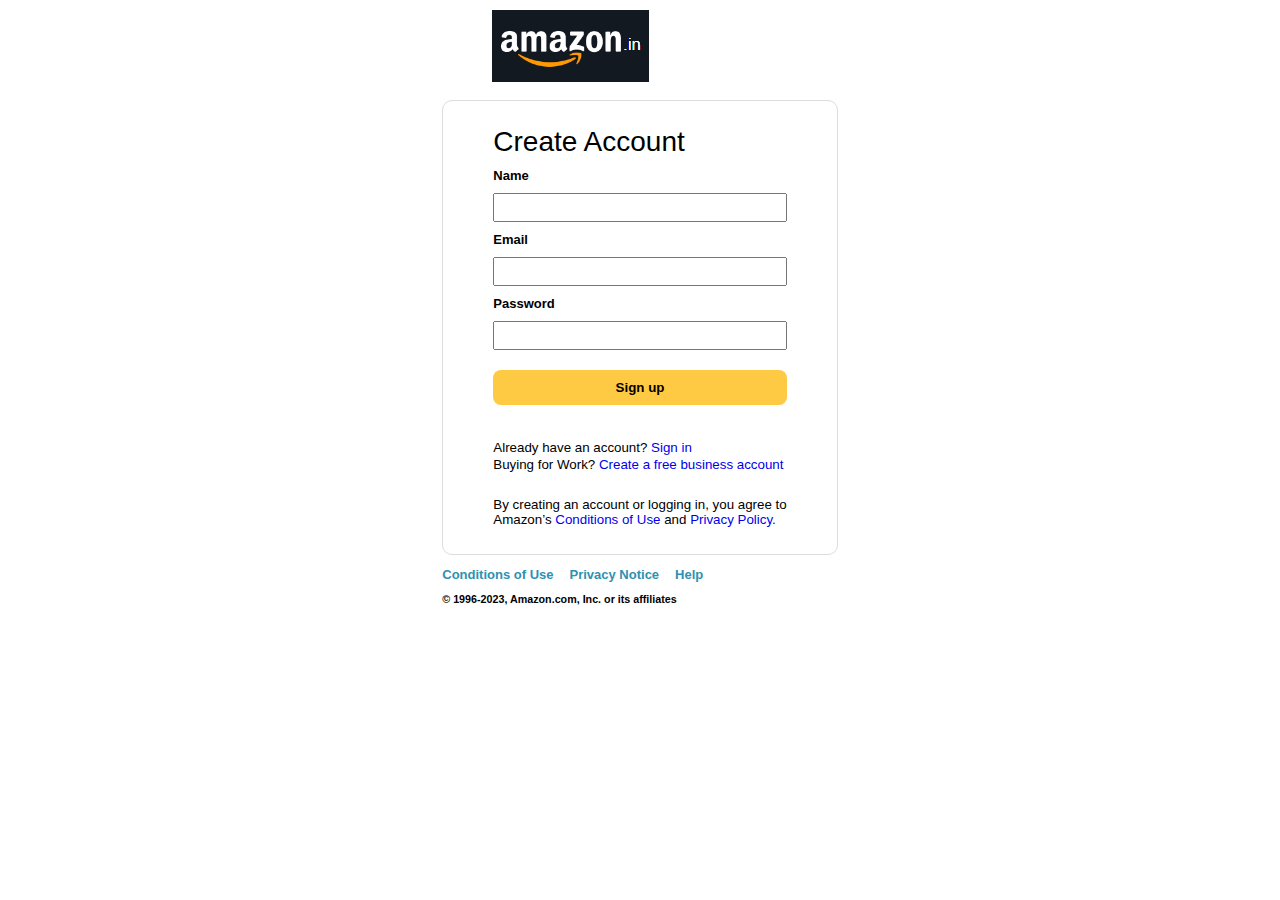
<file: registration.html>
<!DOCTYPE html>
<html lang="en">
<head>
    <meta charset="UTF-8">
    <meta name="viewport" content="width=device-width, initial-scale=1.0">
    <title>Amazon Registration</title>
    <link rel="stylesheet" href="https://cdnjs.cloudflare.com/ajax/libs/font-awesome/6.4.2/css/all.min.css" integrity="sha512-z3gLpd7yknf1YoNbCzqRKc4qyor8gaKU1qmn+CShxbuBusANI9QpRohGBreCFkKxLhei6S9CQXFEbbKuqLg0DA==" crossorigin="anonymous" referrerpolicy="no-referrer" />
    <link rel="icon" href="img/logo-favicon.png" />
    <link rel="stylesheet" href="signin.css">
</head>
<body>
    <section id="signinpage">
        <div class="page-cont">
            <div class="page-logo">
                <h1><a href="index.html"><img src="img/logo.png" alt="Amazon Logo"/></a></h1>
            </div>
            <div class="signin-box">
                <h2>Create Account</h2>
                <form id="loginForm">
                    <label for="username">Name</label>
                    <input type="text" id="username" name="username" required>

                    <label for="email">Email</label>
                    <input type="email" id="email" name="email" required>

                    <label for="password">Password</label>
                    <input type="password" id="password" name="password" required>
        
                    <button type="button" onclick="saveData()">Sign up</button>
                </form>
                <div class="details">
                    <p>Already have an account? <a href="signinpage.html">Sign in</a></p>
                    <p>Buying for Work? <a href="#">Create a free business account</a></p>
                </div>
                <p>By creating an account or logging in, you agree to <br/> Amazon’s <a href="#">Conditions of Use</a> and <a href="#">Privacy Policy.</a></p>
            </div>
            <div class="signin-bot">
                <h4><a href="#">Conditions of Use</a>&emsp;<a href="#">Privacy Notice</a>&emsp;<a href="#">Help</a></h4>
                <h6>© 1996-2023, Amazon.com, Inc. or its affiliates</h6>
            </div>
        </div>
    </section>
    <script src="signin.js"></script>
</body>
</html>
</file>
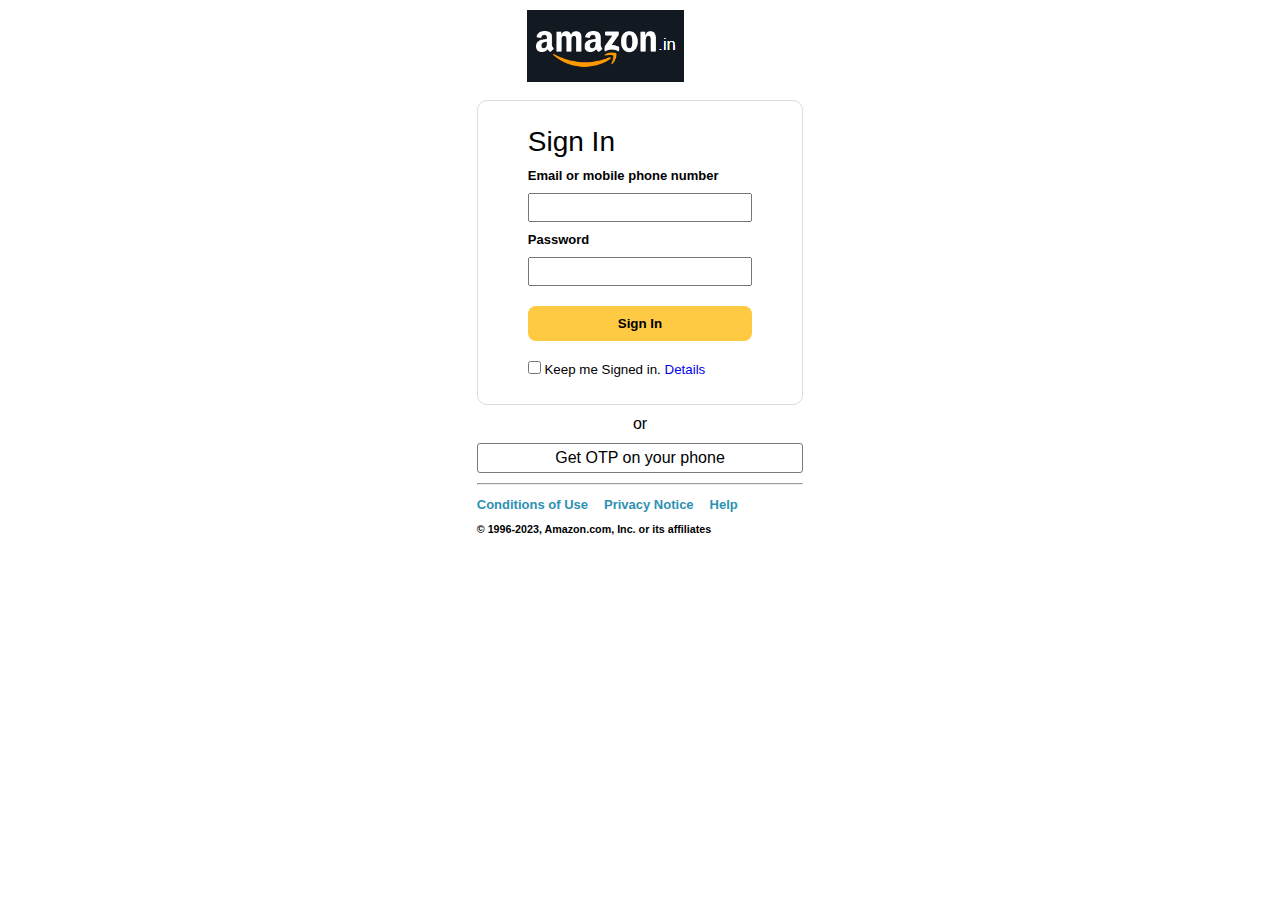
<file: signinpage.html>
<!DOCTYPE html>
<html lang="en">
<head>
    <meta charset="UTF-8">
    <meta name="viewport" content="width=device-width, initial-scale=1.0">
    <title>Amazon Sign In</title>
    <link rel="stylesheet" href="https://cdnjs.cloudflare.com/ajax/libs/font-awesome/6.4.2/css/all.min.css" integrity="sha512-z3gLpd7yknf1YoNbCzqRKc4qyor8gaKU1qmn+CShxbuBusANI9QpRohGBreCFkKxLhei6S9CQXFEbbKuqLg0DA==" crossorigin="anonymous" referrerpolicy="no-referrer" />
    <link rel="icon" href="img/logo-favicon.png" />
    <link rel="stylesheet" href="signin.css">
</head>
<body>
    <section id="signinpage">
        <div class="page-cont">
            <div class="page-logo">
                <h1><a href="index.html"><img src="img/logo.png" alt="Amazon Logo"/></a></h1>
            </div>
            <div class="signin-box">
                <h2>Sign In</h2>
                <form id="loginForm">
                    <label for="email">Email or mobile phone number</label>
                    <input type="text" id="email" name="email" required>
        
                    <label for="password">Password</label>
                    <input type="password" id="password" name="password" required>
        
                    <button type="button" onclick="login()">Sign In</button>
                </form>
                <p><input type="checkbox"/> Keep me Signed in. <a href="#">Details</a></p>
            </div>
            <div class="signin-bot">
                <h5>or</h5>
                <h3><a href="#">Get OTP on your phone</a></h3>
                <hr/>
                <h4><a href="#">Conditions of Use</a>&emsp;<a href="#">Privacy Notice</a>&emsp;<a href="#">Help</a></h4>
                <h6>© 1996-2023, Amazon.com, Inc. or its affiliates</h6>
            </div>
        </div>
    </section>
    <script src="signin.js"></script>

</body>
</html>
</file>
<file: style.css>
*{
    margin: 0;
    padding: 0;
    list-style: none;
    text-decoration: none;
    font-family: Arial, Helvetica, sans-serif;
    box-sizing: border-box;
}
header{
    position: sticky;
    top: 0;
    z-index: 110;
}
#header{
    background-color: rgb(19,25,33);
    height: 60px;
    padding: 10px 5px;
}
#header .header-container{
    display: flex;
    justify-content: space-around;
}
#header .header-container:hover{
    cursor: pointer;
}
#header .header-container .logo img{
    width: 100%;
    height: 50px;
    margin-bottom: 10px;
}
.border:hover{
    border: 1px solid white;
}
#header .header-container .address-container{
    display: flex;
}
#header .header-container .address-container  .add-icon{
    margin-top: 10px;
    font-size: larger;
    color: white;
}
#header .header-container .address-container .add-icon .fa-solid{
    margin-right: 5px;
}
#header .header-container .address-container small{
    font-size: 15px;
    color: rgb(137, 137, 137);
}
#header .header-container .address-container p{
    color: white;
}
#header .header-container .search-cont{
    display: flex;
    height: 40px;
    width: 800px;
}
#header .header-container .search-cont select{
    background-color:rgb(212,212,212);
    width: 50px;
    text-align: left;
    border-top-left-radius: 5px;
    border-bottom-left-radius: 5px;
    border: none;
}
#header .header-container .search-cont input{
    width: 100%;
    border: none;
    padding-left: 10px;
}
#header .header-container .search-cont .search-icon{
    width: 45px;
    display: flex;
    justify-content: center;
    align-items: center;
    font-size: 1.2rem;
    background-color: rgba(238, 160, 5, 0.945);
    border-top-right-radius: 5px;
    border-bottom-right-radius: 5px;
}
#header .header-container .search-cont:hover{
    border: 2px solid orange;
}
#header .header-container .lang-cont{
    display: flex;
    margin-top: 10px;
}
#header .header-container .lang-cont p{
    color: white;
}
#header .header-container .lang-cont .lang-img img{
    width: 20px;
    margin-left: 5px;
}
#header .header-container .lang-cont .fa-solid{
    color: grey;
}
#header .header-container .sign-in-cont{
    color: white;
}
#header .header-container .sign-in-cont span{
    font-size: 12px;
}
#header .header-container .sign-in-cont .box1{
    font-size: 16px;
    font-weight: 700;
}
#header .header-container .sign-in-cont .fa-solid{
    color: grey;
}
#header .header-container .return-cont{
    color: white;
}
#header .header-container .return-cont span{
    font-size: 12px;
}
#header .header-container .cart-cont{
    color: white;
}

/* ------------------Navbar---------------- */
#navbar{
    background-color: rgb(35, 47, 62);
    height: 40px;
}
#navbar .wrapper{
    width: 98%;
    height: 100%;
    color: white;
    align-content: center;
}
#navbar .wrapper .panel{
    display: flex;
    justify-content: space-evenly;
}
#navbar .wrapper .panel .panel-all{
    padding: 10px 0;
}
#navbar .wrapper .panel .panel-all:hover{
    cursor: pointer;
}
#navbar .wrapper .panel .panel-ops{
    padding: 10px 0;
}
#navbar .wrapper .panel .panel-ops a{
    color: white;
    font-size: 14px;
    margin-left: 10px;
    padding: 4px 2px;
}
#navbar .wrapper .panel .panel-ops a:hover{
    border: 1px solid white;
}
/* ---------------------sidebar navigstion--------- */
.sidebar_nav_cont{
    position: fixed;
    top: 0;
    bottom: 0;
    left: 0;
    right: 0;
    background-color: transparent;
    z-index: 120;
    transform: translateX(-100%);
    display: flex;
    transition: 0.3s;
}
.sidebar_show{
    transform: translateX(0%);
    background-color: rgba(0,0,0,0.7);
}
.sidebar_nav_cont .sidebar_left{
    background-color: white;
    width: 365px;
    height: 100%;
}
.sidebar_nav_cont .sidebar_left .sidebar_top{
    display: flex;
    align-items: center;
    padding: 12px;
    padding-left: 30px;
    background-color:rgb(35, 47, 62);
    color: white;

}
.sidebar_nav_cont .sidebar_left .sidebar_top h2{
    font-size: 24px;
    margin: 0;
}
.sidebar_nav_cont .sidebar_left .sidebar_top .fa-solid{
    padding-right: 10px;
    font-size: 25px;
}

.sidebar_nav_cont .sidebar_left .sidebar_wrap{
    height: 100%;
    padding-bottom: 100px;
    overflow: auto;
}
.sidebar_nav_cont .sidebar_left .sidebar_wrap .sidebar_items{
    padding-left: 30px;
    padding-top: 10px;
    border-top: 1.5px solid #cccccc
}
.sidebar_nav_cont .sidebar_left .sidebar_wrap .sidebar_items h2{
    font-size: 20px;
    margin-bottom: 10px;
}
.sidebar_nav_cont .sidebar_left .sidebar_wrap .sidebar_items p{
    color: rgb(65,62,62);
    margin-bottom: 5px;
}
#close_navbar {
    background-color: transparent;
    align-self: flex-start;
    font-size: 30px;
    border: none;
    color: white;
    padding: 20px;
    cursor: pointer;
}

/* her0 section */
/* image slider */
#hero-sec{
    position: relative;
}
#hero-sec .image-cont{
    position: relative;
}
#hero-sec .image-cont .image-list{
    display: flex;
    overflow: hidden;
}
#hero-sec .image-cont .image-list .image-item{
    min-width: 100%;
    transition: 0.3s;
}
#hero-sec .image-cont .image-list .image-item img{
    width: 100%;
    height: 100%;
}
#hero-sec .image-cont .img-btn{
    position: absolute;
    top: 0;
    display: flex;
    width: 100%;
    justify-content: space-between;
}
#hero-sec .image-cont .img-btn .slider-btn{
    border: 1px solid transparent;
    padding: 100px 20px;
    font-size: 40px;
    font-weight: 400px;
    background-color: transparent;
    color: whitesmoke;
}
#hero-sec .image-cont .img-btn .slider-btn:focus{
    border-color: black;
    box-shadow: -2px -2px 2px white, 2px 2px 2px white ;
    margin: 2px;
}

/* product section */
main{
    background-color:rgba(227,230,230);
}
#products .product-cont{
    padding: 30px;
    display: flex;
    justify-content: space-between;
    margin-bottom: 20px;

}
#products .products-up{
    position: absolute;
    top: 350px;
 } 
#products .product-cont .box1{
    background-color: #ffffff;
    display: flex;
    flex-direction: column;
    justify-content: space-evenly;
    max-width: 310px;
    padding: 10px;
    margin  : 30px;
    box-shadow: -10px -0px 20px,rgba(196,240,240,0.5),50px 50px 20px rgba(196,240,240,0.5);
}
#products .product-cont .box1 h2{
    margin: 0;
    padding: 10px;
    font-size: 18px;
}
#products .product-cont .box1 .prod_cont{
    display: flex;
    flex-wrap: wrap;
}
#products .product-cont .box1 .prod_cont .prod_box p{
    margin: 5px;
    font-size: 12px;
}
#products .product-cont .box1 .prod_cont .prod_box img{
    width: 130px;
    height: 100px;
    margin-right: 5px;
    object-fit: cover;
}
#products .product-cont .box1 .prod_cont .prod_box img:hover{
    cursor: pointer;
}
#products .product-cont .box1 .prod_btn{
    border: none;
    text-align: left;
    color: rgb(25, 105, 105);
    font-size: 14px;
    margin: 7px 10px;
}
.prod_btn:hover{
    cursor: pointer;
    text-decoration: underline;
}

/* trending deals */
#trending_deals{
    background-color: #d4d4d4;
    height: 350px;
    padding: 30px;
    position: relative;
}

/* #trending_deals .trnd_cont{
    margin: 20px;
} */
#trending_deals .trnd_head{
    display: flex;
    margin-top: 10px;
    margin-bottom: 10px;
}
#trending_deals .trnd_head h2{
    font-size: 26px;
    margin-right: 10px;
}
#trending_deals .trnd_head .trnd_btn{
    border: none;
    background-color: transparent;
    color: rgb(25, 105, 105);
    font-size: 14px;
}
#trending_deals .trnd_prod_cont .trnd_prod_list{
    display: flex;
    overflow: hidden;
}
#trending_deals .trnd_prod_cont .trnd_prod_list img{
    width: 220px;
    height: 200px; 
}
#trending_deals .trnd_prod_cont .trnd_prod_list .trnd_prod_item{ 
    margin-right: 20px;
}
#trending_deals .trnd_prod_cont .trnd_prod_list .trnd_disc{
    display: flex;
}
#trending_deals .trnd_prod_cont .trnd_prod_list .trnd_disc button{
    background-color: red;
    border: none;
    color: white;
    padding: 5px;
    margin-right: 5px;
    font-size: 12px;
}
#trending_deals .trnd_prod_cont .trnd_prod_list .trnd_disc p{
    color: rgb(255, 0, 0);
    font-size: 12px;
    padding: 5px;
} 
#trending_deals .trnd_prod_cont .trnd_prod_list p{
    color: rgb(9, 9, 9);
    font-size: 12px;
    padding: 5px;
} 
#trending_deals .trnd_prod_cont .trnd_prod_list small{
    text-decoration: line-through;
}
#trending_deals .trnd_prod_cont .trnd_btn{
    position: absolute;
    top: 0;
    width: 97%;
    display: flex;
    justify-content: space-between;
    height: 100%;
    align-items: center;
}
#trending_deals .trnd_prod_cont .trnd_btn button{
    border: none;
    outline: none;
}
#trending_deals .trnd_prod_cont .trnd_btn .fa-solid{
    font-size: 30px;
    padding: 30px 10px;
}

/* Offer section */
#offer-sec {
    padding: 30px;
    position: relative;
    background-color: whitesmoke;
    cursor: pointer;
}
#offer-sec .offer_head{
    display: flex;
    margin-bottom: 15px;
}
#offer-sec .offer_head .offr_btn{
    border: none;
    margin-left: 10px;
    background-color: transparent;
    color: rgb(25, 105, 105);
    font-size: 14px;
    
}
#offer-sec .offr_sec_cont{
    transition: 0.3s ;
}
#offer-sec .offr_sec_cont .offr_img_cont{
    display: flex;
    overflow-x: scroll;
}
#offer-sec .offr_sec_cont .offr_img_cont a{
    cursor: pointer;
}
#offer-sec .offr_sec_cont .offr_img_cont  img{
    width: 200px;
}
#offer-sec .offr_sec_cont .offer_btn{
    position: absolute;
    top: 0;
    width: 96%;
    display: flex;
    justify-content: space-between;
    height: 100%;
    align-items: center;
}
#offer-sec .offr_sec_cont .offer_btn button{
    border: none;
    outline: 1px solid black;
    opacity: 0%;
}
#offer-sec .offr_sec_cont .offer_btn button:hover{
    opacity: 100%;
}
#offer-sec .offr_sec_cont .offer_btn .fa-solid{
    font-size: 30px;
    padding: 30px 10px;
}

/* offer box */
#shop_section{
    padding: 30px;
    display: flex;
    justify-content: space-between  ;
}
#shop_section .box{
    height: 430px;
    width: 23%;
    background-color: white;
    padding: 20px 0 15px;
    margin-top: 15px;
}
#shop_section .box h2{
    font-size: 20px;
    margin: 0px 15px;
}
#shop_section .box .box-img img{
    height: 300px;
    width: 90%;
    margin-top: 10px;
    margin-bottom: 10px;
    margin-left: 15px;
}
#shop_section .box .box-img img:hover{
    cursor: pointer;
}
#shop_section .box p{
    margin-left: 15px;
    color: rgb(0, 88, 88);
}
#shop_section .box p:hover{
    cursor: pointer;
    color: orangered;
    text-decoration: underline;
}
/* ad section */
#ad{
    padding: 30px;
}
#ad .ad_cont{
    background-color: white;
    height: 360px;
}
#ad .ad_cont .ad-img{
    margin: 20px;
}
#ad .ad_cont .ad-img img{
    width: 100%;
    margin-top: 25px;
}

/* offer section 2 */
.size img{
    height: 200px;
    width: 150px;
}
#offer-sec .offr_sec_cont{
    transition: 0.3s ;
}
#offer-sec .offr_sec_cont .offr_img_cont2{
    display: flex;
    overflow-x: scroll;
}
#offer-sec .offr_sec_cont .offr_img_cont2 img{
    width: 200px;
}
#offer-sec .offr_sec_cont2 .offer_btn{
    position: absolute;
    top: 0;
    width: 96%;
    display: flex;
    justify-content: space-between;
    height: 100%;
    align-items: center;
}
#offer-sec .offr_sec_cont2 .offer_btn button{
    border: none;
    outline: 1px solid black;
    opacity: 0%;
}
#offer-sec .offr_sec_cont2 .offer_btn button:hover{
    opacity: 100%;
}
#offer-sec .offr_sec_cont2 .offer_btn .fa-solid{
    font-size: 30px;
    padding: 30px 10px;
}

/* AD section 2 */
#ad2{
    display: flex;
    justify-content: center;
    margin-top: 30px;
}

/* sign in section */
#signin_sec{
    display: flex;
    justify-content: center;
    border-top: 0.3px solid rgb(210, 210, 210);
    border-bottom: 0.3px solid rgb(212, 212, 212);
}
#signin_sec .signin_cont{
    padding: 30px 0;
}
#signin_sec .signin_cont h3{
    font-size: 14px;
    font-weight: 100;
    margin-bottom: 5px;
}
#signin_sec .signin_cont button{
    justify-content: center;
    margin-bottom: 5px;
    background-color: rgb(255,202,67);
    padding: 5px 90px;
    border: none;
    border-radius: 8px;
    font-weight: bolder;
}
#signin_sec .signin_cont button:hover{
    cursor: pointer;
}
#signin_sec .signin_cont h4{
    font-size: 12px;
    padding-left: 40px;
    font-weight: 300;
}
#signin_sec .signin_cont a{
    color:rgb(25, 105, 105) ;
}

/* footer section */
footer{
    margin-top: 20px;
}
/* footer panel 1 */
footer .foot-panel1{
    background-color: rgb(72,87,105);
    padding: 15px 0px;
    display: flex;
    justify-content: center;
    align-items: center;
}
footer .foot-panel1 a{
    color: white;
    font-size: 14px;
    cursor: pointer;
}
/* footer panel 2 */
footer .foot-panel2{
    display: flex;
    justify-content: space-evenly;
    background-color: rgb(35,47,62);
    border-bottom: 0.3px solid rgb(212, 212, 212);

}
footer .foot-panel2 ul{
    color: white;
    margin-top: 25px;
    margin-bottom: 25px;
}
footer .foot-panel2 ul p{
    margin-bottom: 10px;
}
footer .foot-panel2 ul a{
    display: block;
    color: rgb(212,212,212);
    margin-bottom: 5px;
    font-size: 14px;

}
/* footer panel 3 */
footer .foot-panel3{
    background-color: rgb(35,47,62);
    padding: 20px 0;
}
footer .foot-panel3 .panel3-top{
    display: flex;
    justify-content: space-around;
}
footer .foot-panel3 .panel3-top .logo img{
    height: 50px;
    width: 100px;
}
footer .foot-panel3 .panel3-top button{
    border: 1px solid white;
    color: white;
    background-color: transparent;
    padding: 0px 30px;
}
footer .foot-panel3 .panel3-bot{
    padding: 50px 90px;
}
footer .foot-panel3 .panel3-bot ul{
    display: flex;
    flex-wrap: wrap;
    justify-content: space-around;
}
footer .foot-panel3 .panel3-bot ul li a{
    color: white;
}
footer .foot-panel3 .panel3-bot ul li a:hover{
    text-decoration: underline;
}

/* footer panel 4 */
footer .foot-panel4{
    background-color: rgb(19,26,34);
    padding: 30px;
}
footer .foot-panel4 .foot-box{
    display: flex;
    justify-content: space-evenly;
}
footer .foot-panel4 .foot-box ul p a:hover{
    text-decoration: underline;
}
footer .foot-panel4 .foot-box ul p{
    margin-bottom: 30px;
}
footer .foot-panel4 .foot-box ul p a{
    color: white;
}
footer .foot-panel4 .foot-box ul p small{
    color: rgb(212,212,212);
    font-size: 12px;
}
/* footer panel 5 */
footer .foot-panel5{
    background-color: rgb(19,26,34);
    padding: 30px;
    color: white;
}
footer .foot-panel5 ul{
    display: flex;
    justify-content: center;
    align-items: center;
}
footer .foot-panel5 ul li{
    display: inline-block;
    align-items: center;
}
footer .foot-panel5 ul li a{
    color: white;
    margin-right: 10px;
    font-size: smaller;
}
footer .foot-panel5 p{
    font-size: smaller;
    display: flex;
    justify-content: center;
}

/* ---sign-in hover */
.sign-in-hover{
    background-color: #ffffff;
    width: 500px;
    height: 460px;
    z-index: 100;
    position: absolute;
    top: 60px;
    right: 330px;
    border-radius: 5px;
    display: none;
}
.sign-in-hover .top1{
    display: flex;
    justify-content: center;
    padding: 10px;
}
.sign-in-hover .top1 button{
    justify-content: center;
    margin-bottom: 5px;
    background-color: rgb(255,202,67);
    padding: 5px 90px;
    border: none;
    border-radius: 8px;
    font-weight: bolder;
}
.sign-in-hover .top1 button:hover{
    text-decoration: underline;
}
.sign-in-hover .top1 h4{
    font-size: 12px;
    padding-left: 40px;
    font-weight: 300;
    color: black;
}
.sign-in-hover .top1 a{
    color:rgb(0, 60, 60) ;
}
.sign-in-hover .top1 a:hover{
    text-decoration: underline;
}
.sign-in-hover .bottom{
    display: flex;
    justify-content: space-around;
    margin-top: 10px;
}
.sign-in-hover .bottom p{
    margin-bottom: 10px;
    font-size: 18px;
    font-weight: bold;
    color: black;
}
.sign-in-hover .bottom ul li{
    margin-bottom: 10px;
}
.sign-in-hover .bottom ul li a{
    color: rgb(82, 82, 82);
    font-size: 14px;
}
.sign-in-hover .bottom ul li a:hover{
    color: orange;
    text-decoration: underline;
}
.triangle .fa-solid{
    color: rgb(255, 253, 253);
    position: absolute;
    right: 25px;
    top: -22px;
    font-size: 50px;
}
.sign_in-cont:hover + .sign-in-hover{
    display: block;
}

/* cart container */
</file>
<file: signin.css>
*{
    margin: 0;
    padding: 0;
    font-family: Arial, Helvetica, sans-serif;
    box-sizing: border-box;
    text-decoration: none;
}
#signinpage{
    display: flex;
    justify-content:center;
    align-items: center;
}
#signinpage .page-cont .page-logo{
    margin: 10px 0px;
    padding: 0px 50px;
}
#signinpage .page-cont .signin-box{
    border: 1px solid rgb(221, 221, 221);
    border-radius: 10px;
    padding: 25px 50px;
}
#signinpage .page-cont .signin-box form{
    display: flex;
    flex-direction: column;
    margin: 10px 0px;
}
#signinpage .page-cont .signin-box h2{
    font-size: 28px;
    font-weight: 100;
}
#signinpage .page-cont .signin-box form label{
    margin-bottom: 10px;
    font-size: small;
    font-weight: bold;
}
#signinpage .page-cont .signin-box form input{
    margin-bottom: 10px;
    padding: 5px 0;
}
#signinpage .page-cont .signin-box button{
    margin: 10px 0px;
    justify-content: center;
    background-color: rgb(255,202,67);
    padding: 10px 90px;
    border: none;
    border-radius: 8px;
    font-weight: bolder;
    cursor: pointer;
}
#signinpage .page-cont .signin-box .details{
    margin: 25px 0px;
}
#signinpage .page-cont .signin-box p{
    font-size: smaller;
    margin-bottom: 2px;
}
#signinpage .page-cont .signin-bot h5{
    display: flex;
    justify-content: center;
    align-items: center;
    font-size: 16px;
    font-weight: 100;
    margin: 10px 0px;
}
#signinpage .page-cont .signin-bot h3{
    cursor: pointer;
}
#signinpage .page-cont .signin-bot h3 a{
    display: flex;
    justify-content: center;
    align-items: center;
    color: black;
    border: 1px solid rgb(122, 122, 122);
    border-radius: 3px;
    padding: 5px 5px;
    font-size: medium;
    font-weight: 200;
    margin-bottom: 10px;
}
#signinpage .page-cont .signin-bot h4{
    margin: 10px 0px;
}
#signinpage .page-cont .signin-bot h4 a{
    color: rgb(46, 145, 178);
    font-size: small;    
}
</file>
